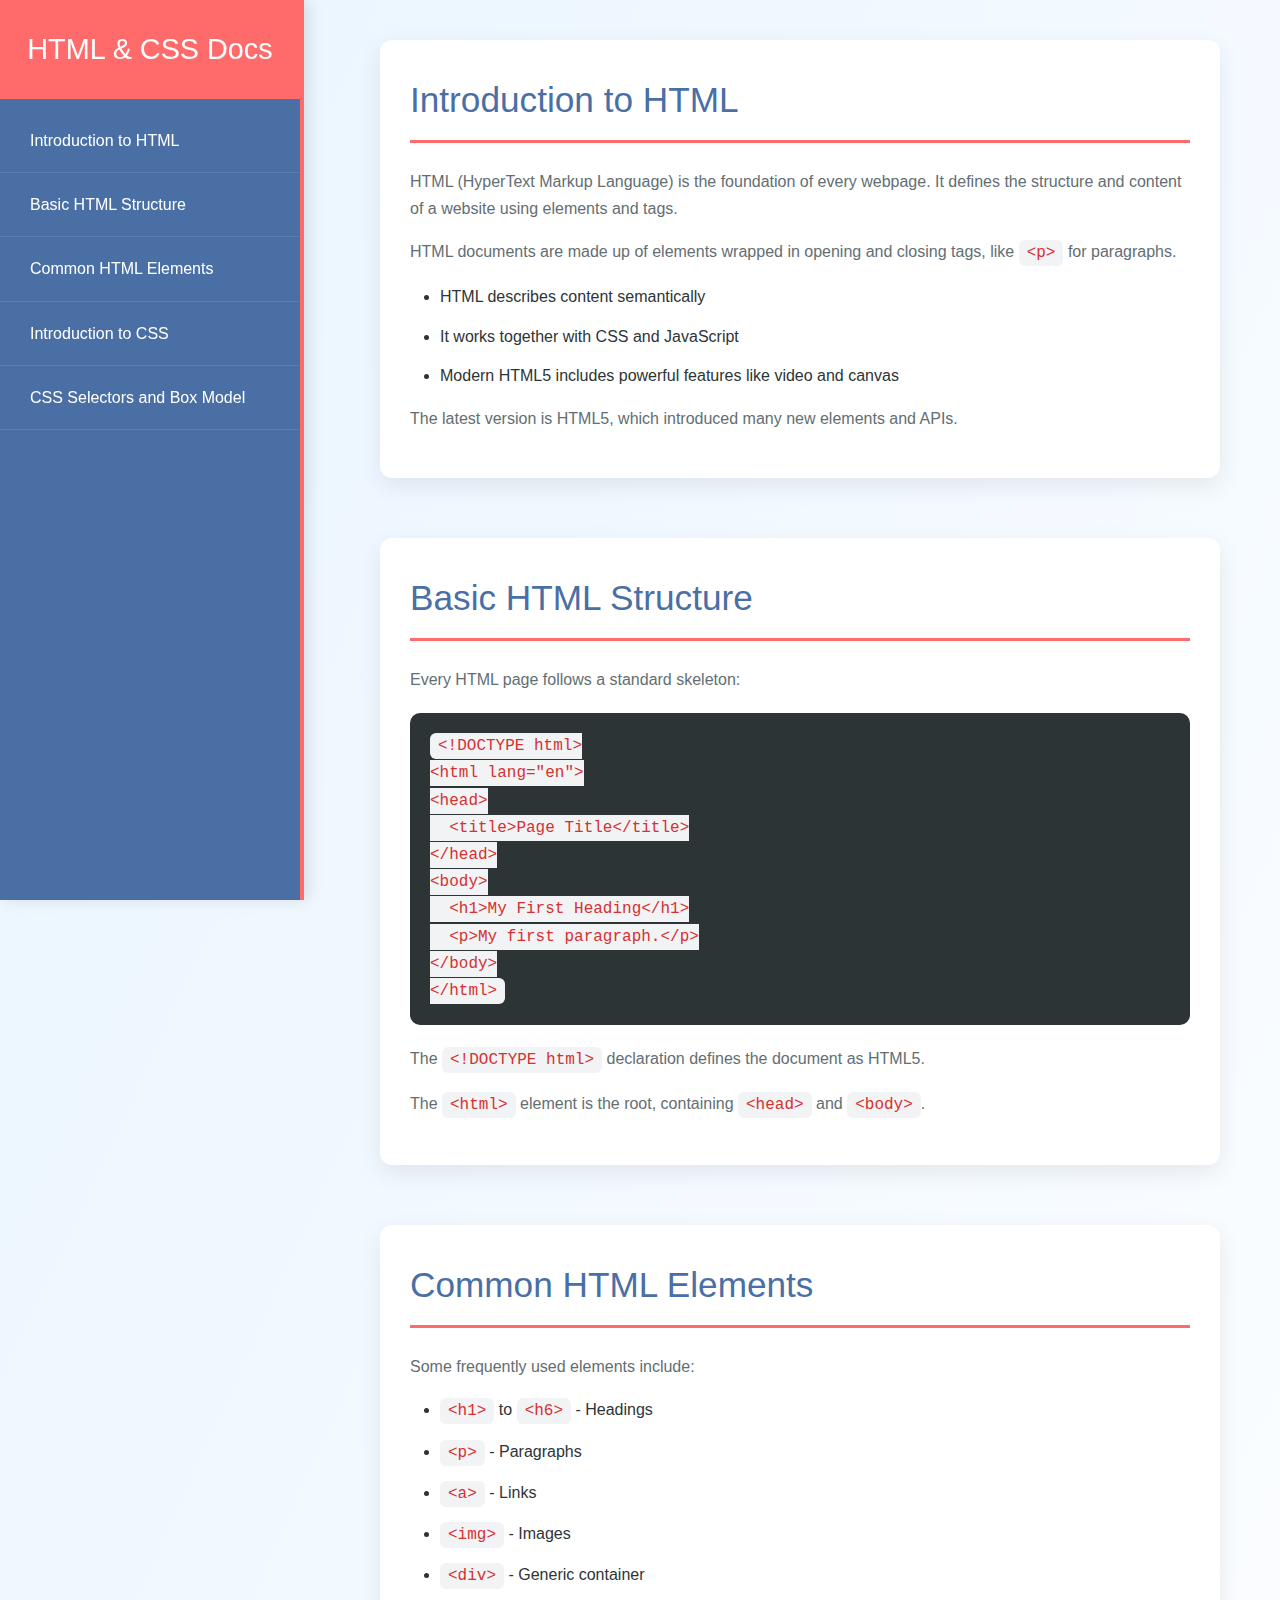
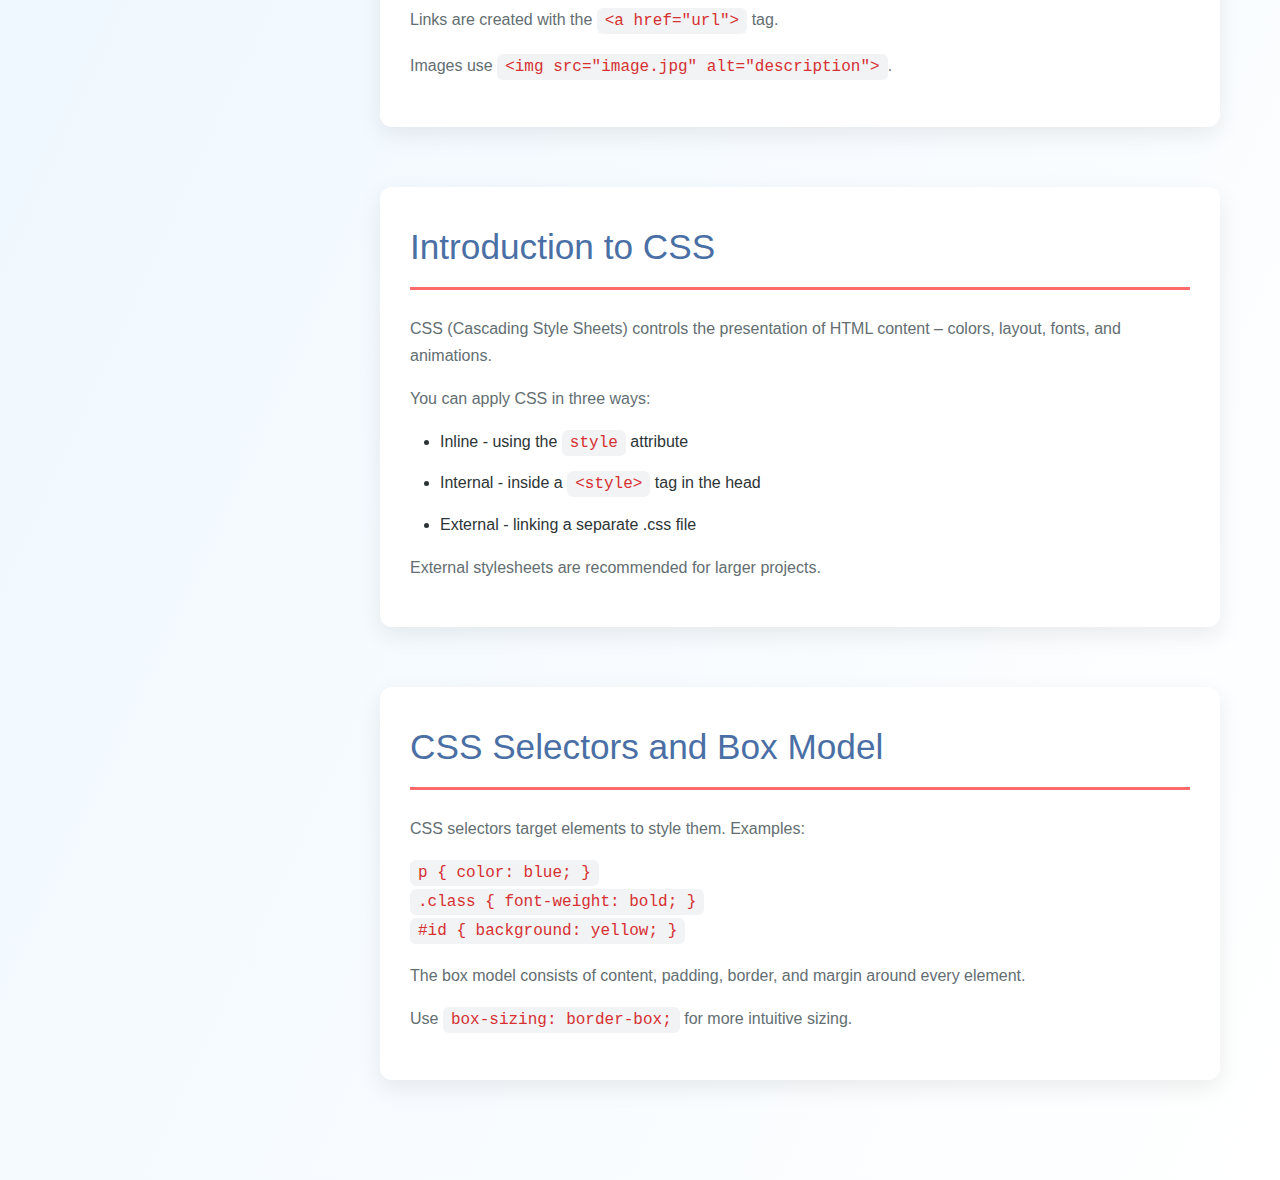
<file: index.html>
<!DOCTYPE html>
<html lang="en">
<head>
  <meta charset="UTF-8">
  <meta name="viewport" content="width=device-width, initial-scale=1.0">
  <title>HTML & CSS Fundamentals</title>
<link rel="stylesheet" href="styles.css">
</head>
<body>

  <nav id="navbar">
    <header>HTML & CSS Docs</header>
    <ul>
      <a class="nav-link" href="#Introduction_to_HTML">Introduction to HTML</a>
      <a class="nav-link" href="#Basic_HTML_Structure">Basic HTML Structure</a>
      <a class="nav-link" href="#Common_HTML_Elements">Common HTML Elements</a>
      <a class="nav-link" href="#Introduction_to_CSS">Introduction to CSS</a>
      <a class="nav-link" href="#CSS_Selectors_and_Box_Model">CSS Selectors and Box Model</a>
    </ul>
  </nav>

  <main id="main-doc">

    <section class="main-section" id="Introduction_to_HTML">
      <header>Introduction to HTML</header>
      <p>HTML (HyperText Markup Language) is the foundation of every webpage. It defines the structure and content of a website using elements and tags.</p>
      <p>HTML documents are made up of elements wrapped in opening and closing tags, like <code>&lt;p&gt;</code> for paragraphs.</p>
      <ul>
        <li>HTML describes content semantically</li>
        <li>It works together with CSS and JavaScript</li>
        <li>Modern HTML5 includes powerful features like video and canvas</li>
      </ul>
      <p>The latest version is HTML5, which introduced many new elements and APIs.</p>
    </section>

    <section class="main-section" id="Basic_HTML_Structure">
      <header>Basic HTML Structure</header>
      <p>Every HTML page follows a standard skeleton:</p>
      <pre><code>&lt;!DOCTYPE html&gt;
&lt;html lang="en"&gt;
&lt;head&gt;
  &lt;title&gt;Page Title&lt;/title&gt;
&lt;/head&gt;
&lt;body&gt;
  &lt;h1&gt;My First Heading&lt;/h1&gt;
  &lt;p&gt;My first paragraph.&lt;/p&gt;
&lt;/body&gt;
&lt;/html&gt;</code></pre>
      <p>The <code>&lt;!DOCTYPE html&gt;</code> declaration defines the document as HTML5.</p>
      <p>The <code>&lt;html&gt;</code> element is the root, containing <code>&lt;head&gt;</code> and <code>&lt;body&gt;</code>.</p>
    </section>

    <section class="main-section" id="Common_HTML_Elements">
      <header>Common HTML Elements</header>
      <p>Some frequently used elements include:</p>
      <ul>
        <li><code>&lt;h1&gt;</code> to <code>&lt;h6&gt;</code> - Headings</li>
        <li><code>&lt;p&gt;</code> - Paragraphs</li>
        <li><code>&lt;a&gt;</code> - Links</li>
        <li><code>&lt;img&gt;</code> - Images</li>
        <li><code>&lt;div&gt;</code> - Generic container</li>
      </ul>
      <p>Links are created with the <code>&lt;a href="url"&gt;</code> tag.</p>
      <p>Images use <code>&lt;img src="image.jpg" alt="description"&gt;</code>.</p>
    </section>

    <section class="main-section" id="Introduction_to_CSS">
      <header>Introduction to CSS</header>
      <p>CSS (Cascading Style Sheets) controls the presentation of HTML content – colors, layout, fonts, and animations.</p>
      <p>You can apply CSS in three ways:</p>
      <ul>
        <li>Inline - using the <code>style</code> attribute</li>
        <li>Internal - inside a <code>&lt;style&gt;</code> tag in the head</li>
        <li>External - linking a separate .css file</li>
      </ul>
      <p>External stylesheets are recommended for larger projects.</p>
    </section>

    <section class="main-section" id="CSS_Selectors_and_Box_Model">
      <header>CSS Selectors and Box Model</header>
      <p>CSS selectors target elements to style them. Examples:</p>
      <code>p { color: blue; }</code> <br>
      <code>.class { font-weight: bold; }</code> <br>
      <code>#id { background: yellow; }</code>
      <p>The box model consists of content, padding, border, and margin around every element.</p>
      <p>Use <code>box-sizing: border-box;</code> for more intuitive sizing.</p>
    </section>

  </main>

</body>
</html>
</file>
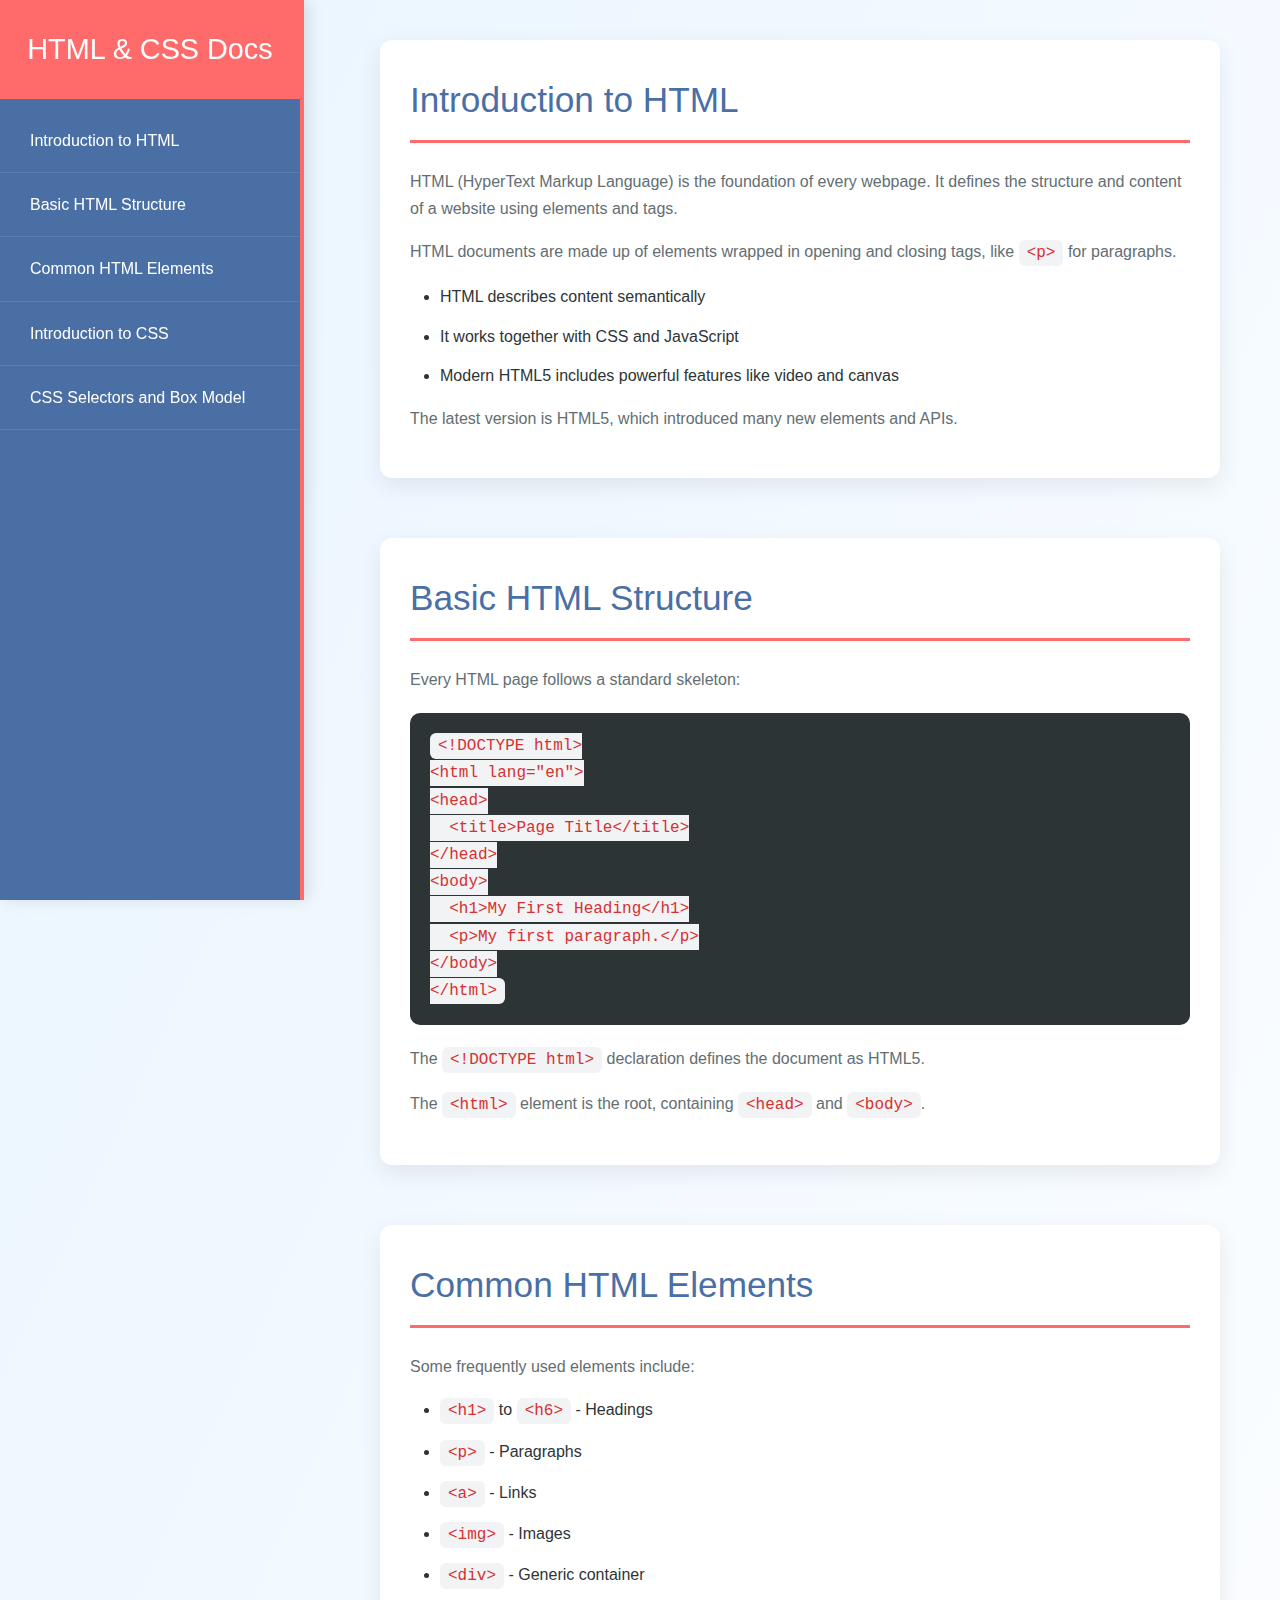
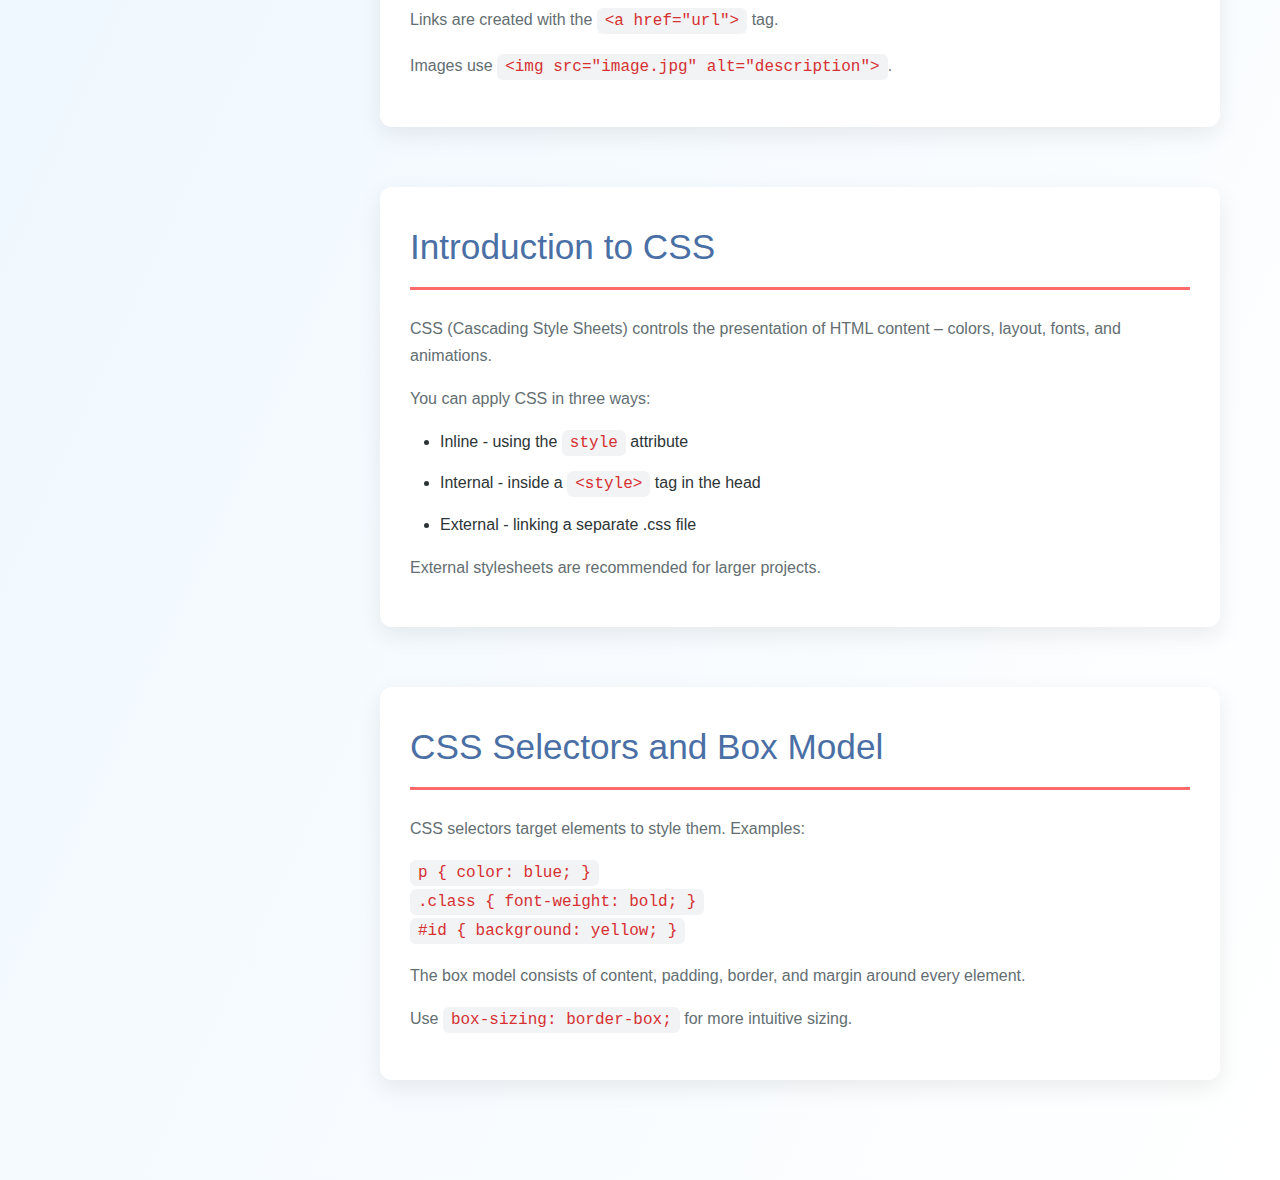
<file: indexs.html>
<!DOCTYPE html>
<html lang="en">
<head>
  <meta charset="UTF-8">
  <meta name="viewport" content="width=device-width, initial-scale=1.0">
  <title>HTML & CSS Fundamentals</title>
<link rel="stylesheet" href="styles.css">
</head>
<body>

  <nav id="navbar">
    <header>HTML & CSS Docs</header>
    <ul>
      <a class="nav-link" href="#Introduction_to_HTML">Introduction to HTML</a>
      <a class="nav-link" href="#Basic_HTML_Structure">Basic HTML Structure</a>
      <a class="nav-link" href="#Common_HTML_Elements">Common HTML Elements</a>
      <a class="nav-link" href="#Introduction_to_CSS">Introduction to CSS</a>
      <a class="nav-link" href="#CSS_Selectors_and_Box_Model">CSS Selectors and Box Model</a>
    </ul>
  </nav>

  <main id="main-doc">

    <section class="main-section" id="Introduction_to_HTML">
      <header>Introduction to HTML</header>
      <p>HTML (HyperText Markup Language) is the foundation of every webpage. It defines the structure and content of a website using elements and tags.</p>
      <p>HTML documents are made up of elements wrapped in opening and closing tags, like <code>&lt;p&gt;</code> for paragraphs.</p>
      <ul>
        <li>HTML describes content semantically</li>
        <li>It works together with CSS and JavaScript</li>
        <li>Modern HTML5 includes powerful features like video and canvas</li>
      </ul>
      <p>The latest version is HTML5, which introduced many new elements and APIs.</p>
    </section>

    <section class="main-section" id="Basic_HTML_Structure">
      <header>Basic HTML Structure</header>
      <p>Every HTML page follows a standard skeleton:</p>
      <pre><code>&lt;!DOCTYPE html&gt;
&lt;html lang="en"&gt;
&lt;head&gt;
  &lt;title&gt;Page Title&lt;/title&gt;
&lt;/head&gt;
&lt;body&gt;
  &lt;h1&gt;My First Heading&lt;/h1&gt;
  &lt;p&gt;My first paragraph.&lt;/p&gt;
&lt;/body&gt;
&lt;/html&gt;</code></pre>
      <p>The <code>&lt;!DOCTYPE html&gt;</code> declaration defines the document as HTML5.</p>
      <p>The <code>&lt;html&gt;</code> element is the root, containing <code>&lt;head&gt;</code> and <code>&lt;body&gt;</code>.</p>
    </section>

    <section class="main-section" id="Common_HTML_Elements">
      <header>Common HTML Elements</header>
      <p>Some frequently used elements include:</p>
      <ul>
        <li><code>&lt;h1&gt;</code> to <code>&lt;h6&gt;</code> - Headings</li>
        <li><code>&lt;p&gt;</code> - Paragraphs</li>
        <li><code>&lt;a&gt;</code> - Links</li>
        <li><code>&lt;img&gt;</code> - Images</li>
        <li><code>&lt;div&gt;</code> - Generic container</li>
      </ul>
      <p>Links are created with the <code>&lt;a href="url"&gt;</code> tag.</p>
      <p>Images use <code>&lt;img src="image.jpg" alt="description"&gt;</code>.</p>
    </section>

    <section class="main-section" id="Introduction_to_CSS">
      <header>Introduction to CSS</header>
      <p>CSS (Cascading Style Sheets) controls the presentation of HTML content – colors, layout, fonts, and animations.</p>
      <p>You can apply CSS in three ways:</p>
      <ul>
        <li>Inline - using the <code>style</code> attribute</li>
        <li>Internal - inside a <code>&lt;style&gt;</code> tag in the head</li>
        <li>External - linking a separate .css file</li>
      </ul>
      <p>External stylesheets are recommended for larger projects.</p>
    </section>

    <section class="main-section" id="CSS_Selectors_and_Box_Model">
      <header>CSS Selectors and Box Model</header>
      <p>CSS selectors target elements to style them. Examples:</p>
      <code>p { color: blue; }</code> <br>
      <code>.class { font-weight: bold; }</code> <br>
      <code>#id { background: yellow; }</code>
      <p>The box model consists of content, padding, border, and margin around every element.</p>
      <p>Use <code>box-sizing: border-box;</code> for more intuitive sizing.</p>
    </section>

  </main>

</body>
</html>
</file>
<file: styles.css>
:root {
      --primary: #4a6fa5;
      --accent: #ff6b6b;
      --light: #f8f9fa;
      --dark: #2d3436;
      --gray: #636e72;
    }

    body {
      font-family: 'Segoe UI', Tahoma, Geneva, Verdana, sans-serif;
      margin: 0;
      padding: 0;
      background: linear-gradient(to bottom right, #e9f5ff, #ffffff);
      color: var(--dark);
      line-height: 1.7;
    }

    #navbar {
      position: fixed;
      top: 0;
      left: 0;
      width: 300px;
      height: 100%;
      background: var(--primary);
      border-right: 4px solid var(--accent);
      overflow-y: auto;
      box-shadow: 5px 0 15px rgba(0,0,0,0.1);
    }

    #navbar header {
      padding: 25px;
      text-align: center;
      color: white;
      font-size: 1.8rem;
      background: var(--accent);
      margin-bottom: 10px;
    }

    #navbar ul {
      list-style: none;
      padding: 0;
      margin: 0;
    }

    #navbar a {
      display: block;
      padding: 18px 30px;
      color: #ffffff;
      text-decoration: none;
      border-bottom: 1px solid rgba(255,255,255,0.1);
      transition: background 0.3s, padding-left 0.3s;
    }

    #navbar a:hover {
      background: rgba(255,107,107,0.2);
      padding-left: 40px;
    }

    #main-doc {
      margin-left: 320px;
      padding: 40px 60px;
      min-height: 100vh;
    }

    .main-section {
      margin-bottom: 60px;
      padding: 30px;
      background: white;
      border-radius: 12px;
      box-shadow: 0 8px 25px rgba(0,0,0,0.08);
    }

    .main-section header {
      font-size: 2.2rem;
      color: var(--primary);
      margin-bottom: 25px;
      border-bottom: 3px solid var(--accent);
      padding-bottom: 10px;
    }

    .main-section p {
      margin: 16px 0;
      color: var(--gray);
    }

    .main-section code {
      background: #f1f3f5;
      padding: 4px 8px;
      border-radius: 6px;
      font-family: 'Courier New', monospace;
      color: #d63031;
    }

    .main-section pre {
      background: #2d3436;
      color: #74b9ff;
      padding: 20px;
      border-radius: 10px;
      overflow-x: auto;
      margin: 20px 0;
    }

    .main-section ul {
      padding-left: 30px;
    }

    .main-section li {
      margin: 12px 0;
    }

    /* Media Query for smaller screens */
    @media (max-width: 768px) {
      #navbar {
        position: relative;
        width: 100%;
        height: auto;
        border-right: none;
        border-bottom: 4px solid var(--accent);
      }

      #main-doc {
        margin-left: 0;
        padding: 30px 20px;
      }

      #navbar a {
        padding: 15px 20px;
      }

      .main-section {
        padding: 20px;
      }
    }
</file>
